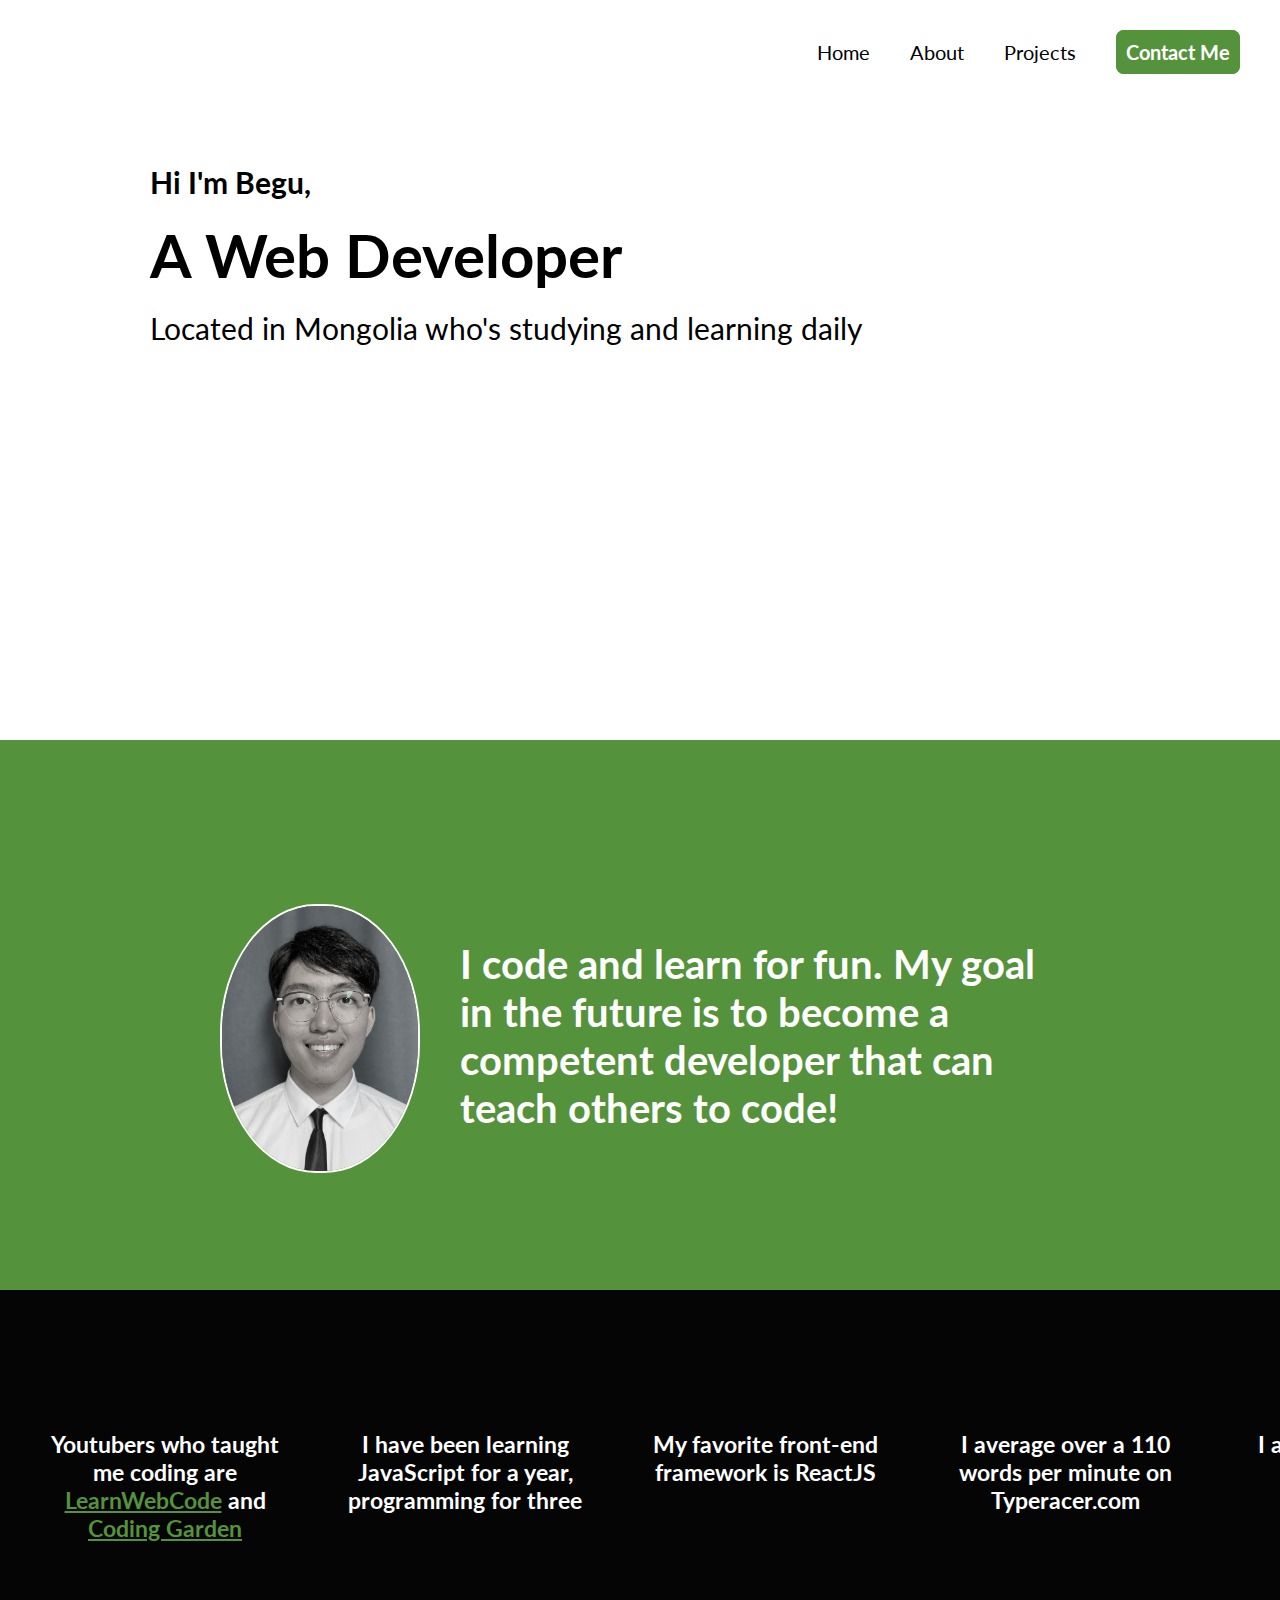
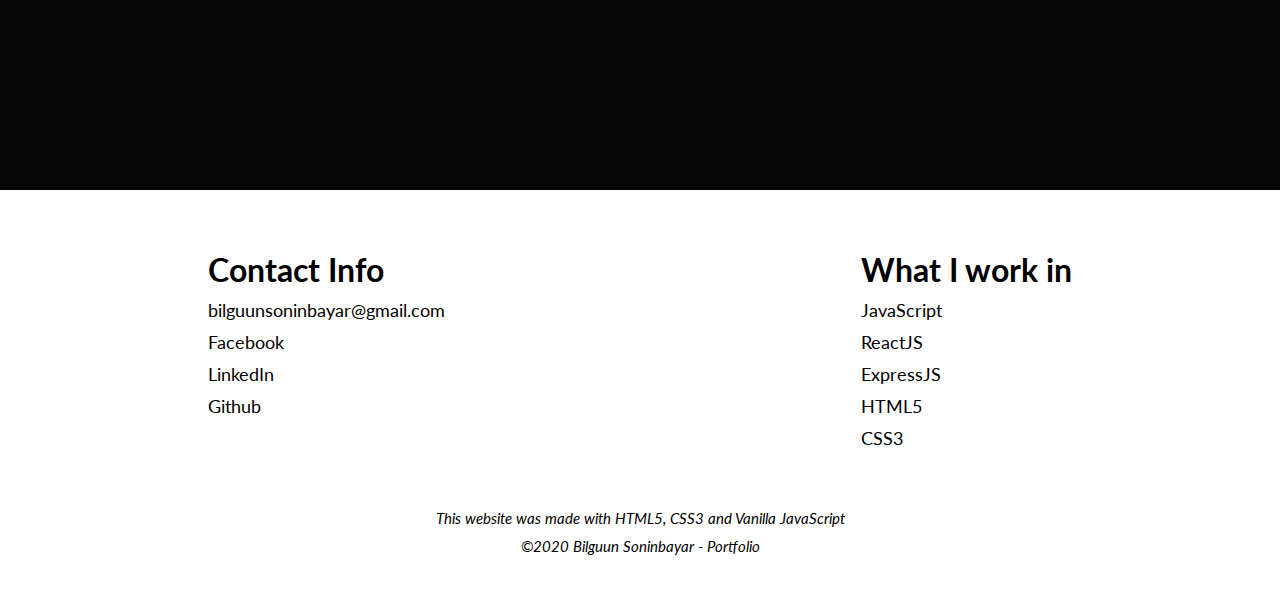
<file: index.html>
<!DOCTYPE html>
<html lang="en">
  <head>
    <meta charset="UTF-8" />
    <meta
      name="google-site-verification"
      content="nSfobMprlkNUJDfLBpnivJU4Xus3omDXj7f4yOd4_cI"
    />
    <meta property="og:title" content="Portfolio - Bilguun Soninbayar" />
    <meta property="og:description" content="Portfolio of Bilguun Soninbayar" />
    <meta property="og:type" content="Portfolio" />
    <meta property="og:image" content="./images/portfolio-image.png" />
    <meta property="og:url" content="https://begunew.github.io" />
    <link rel="stylesheet" href="styles.css" />
    <meta name="viewport" content="width=device-width, initial-scale=1.0" />
    <link rel="icon" href="images/portfolio-image.png" />
    <link
      href="https://fonts.googleapis.com/css2?family=Abel&display=swap"
      rel="stylesheet"
    />
    <link
      rel="stylesheet"
      href="https://use.fontawesome.com/releases/v5.14.0/css/all.css"
      integrity="sha384-HzLeBuhoNPvSl5KYnjx0BT+WB0QEEqLprO+NBkkk5gbc67FTaL7XIGa2w1L0Xbgc"
      crossorigin="anonymous"
    />
    <link
      href="https://fonts.googleapis.com/css2?family=Lato&display=swap"
      rel="stylesheet"
    />
    <title>Begu's Portfolio</title>
  </head>
  <body>
    <header>
      <nav>
        <!-- <img id="logo" src="./images/Logo-big.jpg"> -->
        <ul class="nav-container">
          <li><a href="/">Home</a></li>
          <li><a href="#about">About</a></li>
          <li><a href="#projects">Projects</a></li>
          <li><a id="contact-me" href="#contact">Contact Me</a></li>
        </ul>
      </nav>
      <div class="container-head">
        <p id="h-one">Hi I'm Begu,</p>
        <br />
        <h1 id="h-two">A Web Developer</h1>
        <br />
        <p id="h-thr">Located in Mongolia who's studying and learning daily</p>
      </div>
      <div class="logo">
        <a id="fb" href="https://facebook.com/beguvoid" target="_blank"
          ><i id="logo-one" class="fab fa-facebook-f fa-5x"></i
        ></a>

        <a id="mail" href="mailto:bilguunsoninbayar@gmail.com"
          ><i id="logo-two" class="fas fa-envelope fa-5x"></i
        ></a>
        <a
          id="git"
          href="https://github.com/begunew?tab=repositories"
          target="_blank"
          ><i id="logo-thr" class="fab fa-github fa-5x"></i
        ></a>
        <a id="in" target="_blank" href="https://www.linkedin.com/in/beguvoid/"
          ><i id="logo-four" class="fab fa-linkedin-in fa-5x"></i
        ></a>
      </div>
    </header>
    <section id="about" class="blwk">
      <div>
        <img id="portrait" src="./images/portrait.jpg" alt="" />
      </div>
      <div>
        <h1 id="quote">
          I code and learn for fun. My goal in the future is to become a
          competent developer that can teach others to code!
        </h1>
      </div>
    </section>
    <!-- <section id="projects" class="yllw">
      <div class="project-container">
        <div class="react-app-logo">
          <a target="_blank" href="http://begune-react.surge.sh/">
            <img
              id="react-logo"
              src="./images/React-icon.svg"
              alt="React Logo"
            />
            <div id="desc-one">
              <p>ReactJS: A bit of everything [In Dev]</p>
            </div></a
          >
        </div>
        <div class="url-app-logo">
          <img id="js-logo" src="./images/JS.png" alt="NodeJS Logo" />
          <div id="desc-two">
            <p>ExpressJS: URL Shortener API &nbsp; [In Dev]</p>
          </div>
        </div>
        <div class="react-native-logo">
          <img id="css-logo" src="./images/React-icon.svg" alt="React Logo" />
          <div id="desc-thr"><p>React Native App &nbsp;[In Dev]</p></div>
        </div>
      </div>
    </section> -->
    <!-- In development still, will fix responsive later. -->
    <section class="introduction">
      <div class="intro-items">
        <h3>Computer Science B.A in Mongolia International University</h3>
      </div>

      <div class="intro-items">
        <h3>
          Youtubers who taught me coding are
          <a href="https://www.youtube.com/user/LearnWebCode" target="_blank"
            >LearnWebCode</a
          >
          and
          <a
            href="https://www.youtube.com/channel/UCLNgu_OupwoeESgtab33CCw"
            target="_blank"
            >Coding Garden</a
          >
        </h3>
      </div>
      <div class="intro-items">
        <h3>
          I have been learning JavaScript for a year, programming for three
        </h3>
      </div>
      <div class="intro-items">
        <h3>My favorite front-end framework is ReactJS</h3>
      </div>
      <div class="intro-items">
        <h3>I average over a 110 words per minute on Typeracer.com</h3>
      </div>
      <div class="intro-items">
        <h3>I am fluent in English</h3>
      </div>
      <div class="intro-items">
        <i class="fas fa-university"></i>
      </div>
      <div class="intro-items">
        <i class="fab fa-youtube"></i>
      </div>
      <div class="intro-items">
        <i class="fab fa-js-square"></i>
      </div>

      <div class="intro-items">
        <i class="fab fa-react"></i>
      </div>

      <div class="intro-items">
        <i class="far fa-keyboard"></i>
      </div>

      <div class="intro-items">
        <i class="fas fa-language"></i>
      </div>
    </section>
    <section id="contact" class="wht">
      <div class="flex-container">
        <div class="contact-row">
          <h1>Contact Info</h1>
          <p>
            <a href="mailto:bilguunsoninbayar@gmail.com">
              <i id="small-two" class="fas fa-envelope"></i>
              bilguunsoninbayar@gmail.com</a
            >
          </p>
          <p>
            <a target="_blank" href="https://facebook.com/beguvoid"
              ><i id="small-one" class="fab fa-facebook-square"></i> Facebook</a
            >
          </p>
          <p>
            <a target="_blank" href="https://www.linkedin.com/in/beguvoid/"
              ><i id="small-four" class="fab fa-linkedin-in"></i> LinkedIn</a
            >
          </p>
          <p>
            <a
              target="_blank"
              href="https://github.com/begunew?tab=repositories"
              ><i id="small-thr" class="fab fa-github"></i> Github</a
            >
          </p>
        </div>
        <div class="technology">
          <h1>What I work in</h1>
          <p>JavaScript</p>
          <p>ReactJS</p>
          <p>ExpressJS</p>
          <p>HTML5</p>
          <p>CSS3</p>
        </div>
      </div>
      <div class="footer">
        <p id="footer-p">
          This website was made with HTML5, CSS3 and Vanilla JavaScript
        </p>
        <p id="footer-copy">&copy2020 Bilguun Soninbayar - Portfolio</p>
      </div>
    </section>
    <script src="index.js"></script>
  </body>
</html>
</file>
<file: styles.css>
* {
  margin: 0;
  padding: 0;
  box-sizing: border-box;
  border: 0;
  font-family: "Lato", sans-serif;
}

header {
  background: white;
  height: 700px;
  width: 100%;
}

.nav-container {
  display: flex;
  flex-flow: row wrap;
  /* margin: 40px 0 0 960px; */
  margin-top: 40px;
  justify-content: flex-end;
  list-style: none;
}

.nav-container a {
  text-decoration: none;
  color: black;
  font-size: 20px;
}

.nav-container li {
  margin-right: 40px;
}

.nav-container a:hover {
  color: blue; /*For now */
}

/* nav ul {
  margin: 40px 0 0 960px;
}

nav li {
  display: inline-block;
  margin-right: 40px;
}

nav li a {
  text-decoration: none;
  color: black;
  font-size: 20px;
} */

#contact-me {
  border: 10px solid rgb(85, 146, 60);
  border-radius: 8px;
  background: rgb(85, 146, 60);
  color: white;
  font-weight: bold;
  /* position: fixed; */
}

.blwk {
  background: rgb(85, 146, 60);
  display: flex;
  flex-flow: row wrap;
  justify-content: center;
  align-items: center;
  height: 550px;
  width: 100%;
  color: white;
}

#portrait {
  width: 200px;
  height: 300px;
  border-radius: 48%;
  border: 2px solid white;
  /* margin: 150px 0 0 300px; */
  filter: grayscale(90%);
  max-width: 100%;
  height: auto;
}

#quote {
  width: 600px;
  height: 400px;
  font-size: 40px;
  color: rgb(255, 255, 255);
  margin-left: 40px;
  margin-top: 200px;
  /* margin: 190px 0 0 580px; */
}

.yllw {
  background: #ffc700;
  height: 500px;
  width: 100%;
}

.wht {
  background: white;
  height: 300px;
  width: 100%;
}

#h-one {
  font-size: 30px;
  font-weight: bold;
}

#h-two {
  font-size: 60px;
}

#h-thr {
  font-size: 30px;
}
.container-head {
  margin: 100px 0 0 150px;
  display: flex;
  flex-flow: column wrap;
}

.logo {
  display: flex;
  flex-flow: wrap row;
  justify-content: center;
  align-items: center;
  margin-top: 150px;
}

.logo a {
  padding: 0 80px;
}

.logo i {
  font-size: 100px;
}

#git {
  color: black;
}

#mail {
  color: #76b041;
}

#fb {
  color: #3d6ad6;
}

/* 
#logo {
  margin: 30px 0 0 30px;
  width: 250px;
  height: 100px;
} */

.contact-row p {
  font-size: 18px;
  margin-top: 10px;
}

.technology p {
  font-size: 18px;
  margin-top: 10px;
}

.contact-row a {
  text-decoration: none;
  color: black;
}

.flex-container {
  display: flex;
  flex-flow: row wrap;
  justify-content: space-around;
  margin-top: 60px;
}

.project-container {
  display: flex;
  flex-flow: row wrap;
  justify-content: space-evenly;
}

#react-logo,
#css-logo,
#js-logo {
  width: 200px;
  height: 200px;
  background: black;
  border-radius: 50%;
  margin-top: 80px;
}

#js-logo {
  /* margin: 80px 0 0 600px; */
  padding: 20px 20px;
  width: 160px;
  height: 160px;
}

#desc-one,
#desc-two,
#desc-thr {
  color: #ffc700;
  background: black;
  font-size: 19px;
  padding: 15px;
  border-radius: 30px;
  text-align: center;
  width: 170px;
  margin-top: 80px;
}

.footer {
  height: 100px;
}
#footer-p {
  font-style: italic;
  text-align: center;
  margin-top: 60px;
  font-size: 15px;
}

#footer-copy {
  font-style: italic;
  text-align: center;
  margin-top: 10px;
  font-size: 15px;
}
/* Introduction */
.introduction {
  background: rgb(5, 5, 5);
  height: 500px;
  color: white;
  font-size: 20px;
  display: grid;
  grid-template-columns: 300px 300px 300px 300px 300px 300px;
  grid-template-rows: 100px 100px 100px;
  justify-content: center;
}

#intro-head {
  font-size: 55px;
  text-align: center;
}

.intro-items {
  width: 250px;
  margin-top: 140px;
  text-align: center;
}

.intro-items a {
  color: rgb(85, 146, 60);
}

.intro-items i {
  font-size: 90px;
  color: rgb(0, 132, 255);
  margin-top: 20px;
}

@media all and (max-width: 1050px) {
  body .logo a {
    padding: 0 30px;
  }

  body #portrait {
    width: 150px;
    height: 200px;
  }

  body .yllw {
    height: 450px;
  }

  body #react-logo,
  body #css-logo,
  body #js-logo {
    width: 150px;
    height: 150px;
  }

  body #js-logo {
    padding: 20px 20px;
    width: 110px;
    height: 110px;
  }

  body #desc-one,
  body #desc-two,
  body #desc-thr {
    width: 150px;
    font-size: 15px;
    margin-top: 80px;
  }
}
/* Quote for Portrait  */
@media all and (max-width: 815px) {
  body #quote {
    font-size: 20px;
    width: 400px;
    height: 350px;
    margin-top: 250px;
  }
}

/* Logos of Project */
@media all and (max-width: 750px) {
  body #react-logo,
  body #css-logo,
  body #js-logo {
    width: 120px;
    height: 120px;
  }
  body #js-logo {
    padding: 20px 20px;
    width: 80px;
    height: 80px;
  }

  body .container-head {
    margin-left: 50px;
  }

  body .yllw {
    height: 400px;
  }
  body #desc-one,
  body #desc-two,
  body #desc-thr {
    width: 100px;
    height: 30px;
    font-size: 11px;
    margin-top: 40px;
  }
}

@media all and (max-width: 640px) {
  body .nav-container a {
    font-size: 15px;
    margin-right: 10px;
  }
  body .container-head {
    margin-left: 50px;
  }

  body header {
    height: 600px;
  }
  body #h-one,
  #h-thr {
    font-size: 20px;
  }

  body #h-two {
    font-size: 50px;
  }
  body .logo a {
    padding: 0 10px;
  }

  body .logo i {
    font-size: 50px;
  }
  /* breaks at 610 */
  body #quote {
    font-size: 28px;
    width: 200px;
    height: 350px;
    margin-top: 80px;
  }
}

@media all and (max-width: 550px) {
  body #react-logo,
  body #css-logo,
  body #js-logo {
    width: 100px;
    height: 100px;
  }
  body #js-logo {
    padding: 20px 20px;
    width: 60px;
    height: 60px;
  }
  body #desc-one,
  body #desc-two,
  body #desc-thr {
    width: 80px;
    height: 30px;
    font-size: 11px;
    margin-top: 40px;
  }
  /* }
  body #h-one {
    font-size: 20px;
  }

  body #h-thr {
    font-size: 17px;
    width: 400px;
  } */

  body header {
    height: 480px;
  }

  body .logo {
    margin-top: 80px;
  }
  body #h-two {
    font-size: 40px;
  }

  body .blwk {
    height: 460px;
  }
}
/* 
#desc-two {
  /* margin: 300px 0 0 0; 
}

#desc-thr {
  /* margin: 300px 0 0 0;
} */

@media all and (max-width: 450px) {
  body .nav-container a {
    font-size: 13px;
  }

  body .nav-container {
    justify-content: center;
  }

  body .nav-container li {
    margin-right: 10px;
  }

  body #quote {
    font-size: 24px;
    width: 180px;
    height: 250px;
    margin-top: 40px;
  }

  body #portrait {
    margin-top: 40px;
    width: 120px;
    height: 150px;
  }

  body #desc-one,
  body #desc-two,
  body #desc-thr {
    width: 100px;
    height: 25px;
    font-size: 11px;
    margin-top: 40px;
    margin-left: -10px;
  }

  body #react-logo,
  body #css-logo,
  body #js-logo {
    width: 100px;
    height: 100px;
    margin-top: 20px;
    text-align: center;
  }
  body #js-logo {
    padding: 20px 20px;
    width: 60px;
    height: 60px;
  }

  body .project-container {
    flex-flow: column;

    align-items: center;
  }

  body .yllw {
    height: 740px;
  }
}
@media all and (max-width: 300px) {
  body .nav-container li {
    margin-right: 5px;
  }

  body .container-head {
    margin-top: 80px;
  }

  body .nav-container a {
    font-size: 10px;
    margin-left: 3px;
  }

  body #h-two {
    font-size: 35px;
    font-weight: bolder;
  }

  body #h-one,
  body #h-thr {
    font-size: 15px;
  }

  body header {
    height: 480px;
  }

  body .logo {
    margin-top: 80px;
  }

  body .logo i {
    font-size: 35px;
  }

  body #portrait {
    margin-top: 40px;
    width: 120px;
    height: 150px;
  }

  body .blwk {
    height: 480px;
  }
  body #quote {
    font-size: 22px;
    width: 200px;
    height: 350px;
    margin-top: 40px;
  }

  .contact-row p {
    font-size: 14px;
    margin-top: 10px;
  }

  body .technology {
    margin-top: 25px;
  }

  .technology p {
    font-size: 14px;
    margin-top: 10px;
  }

  .contact-row a {
    text-decoration: none;
  }

  body #footer-p {
    font-style: italic;
    text-align: center;
    margin-top: 40px;
    font-size: 12px;
    width: 270px;
  }

  #footer-copy {
    font-style: italic;
    text-align: center;
    margin-top: 10px;
    font-size: 12px;
  }
}
</file>
